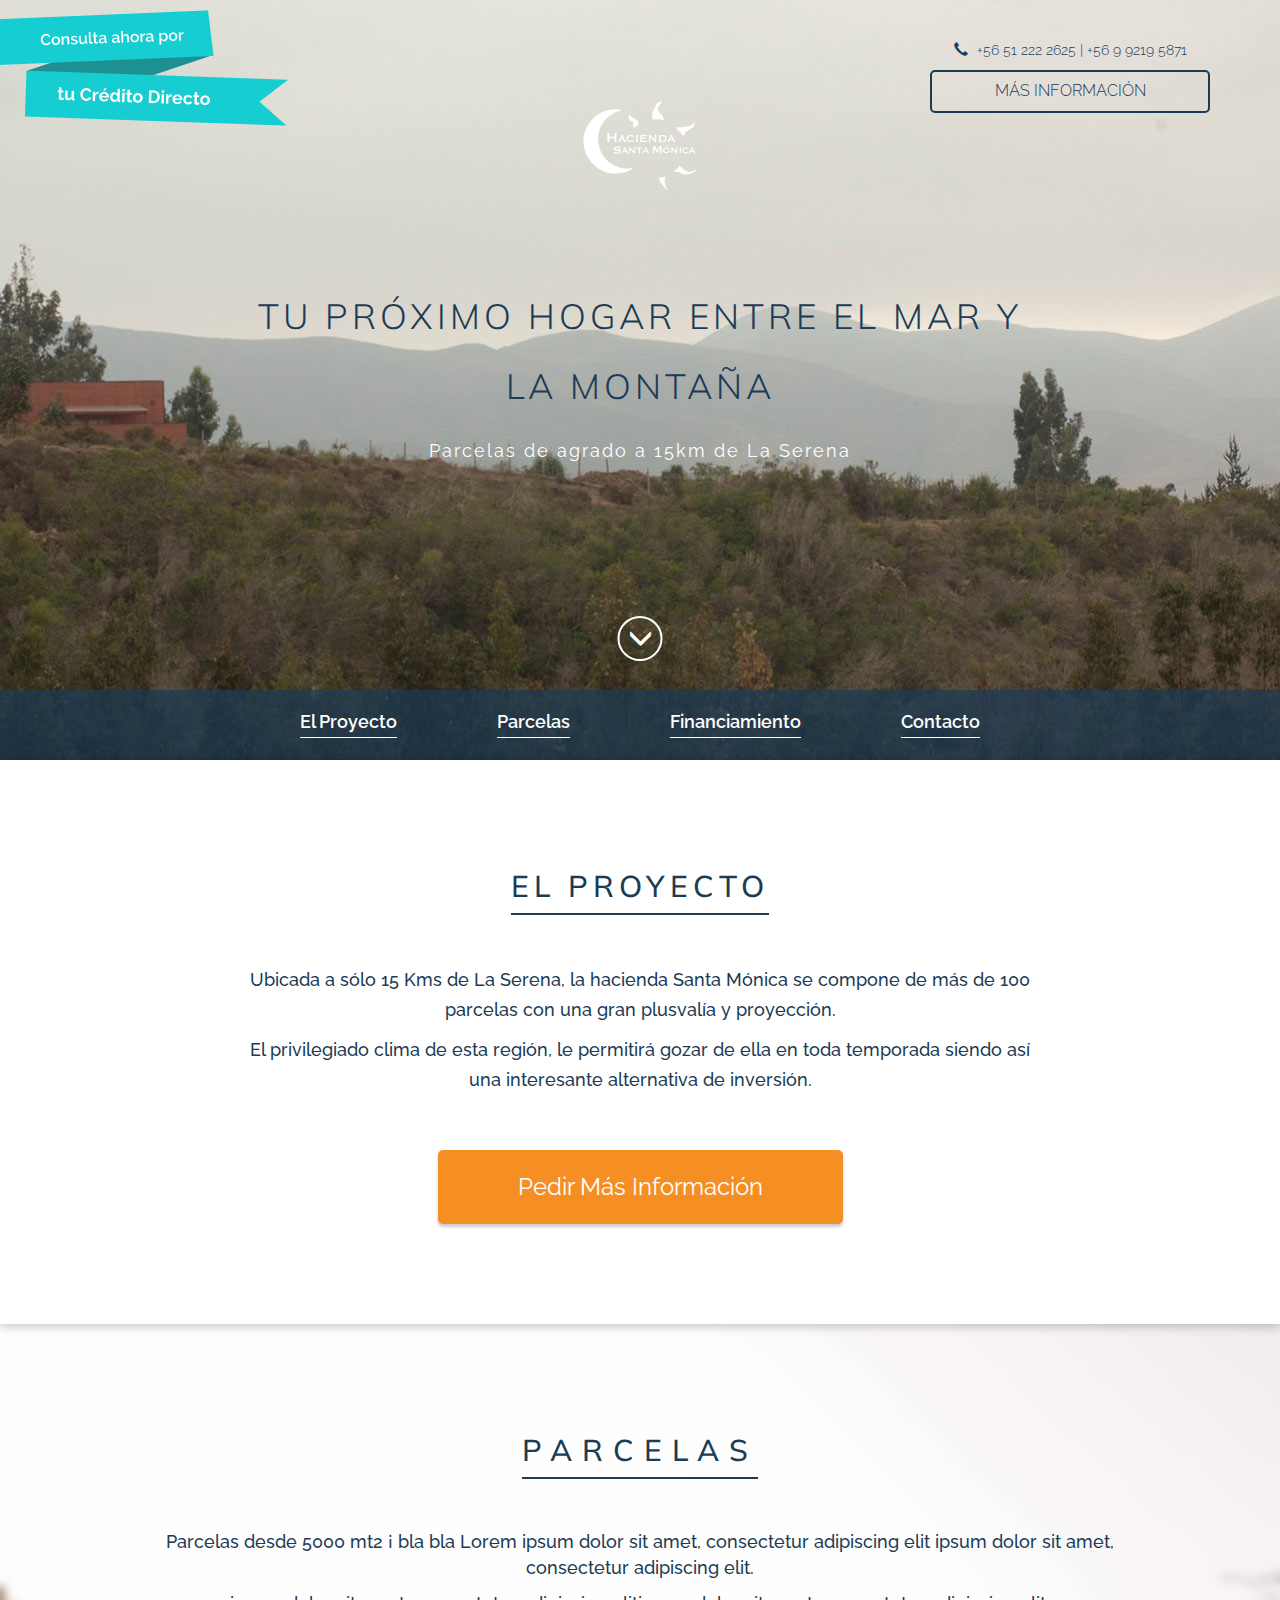
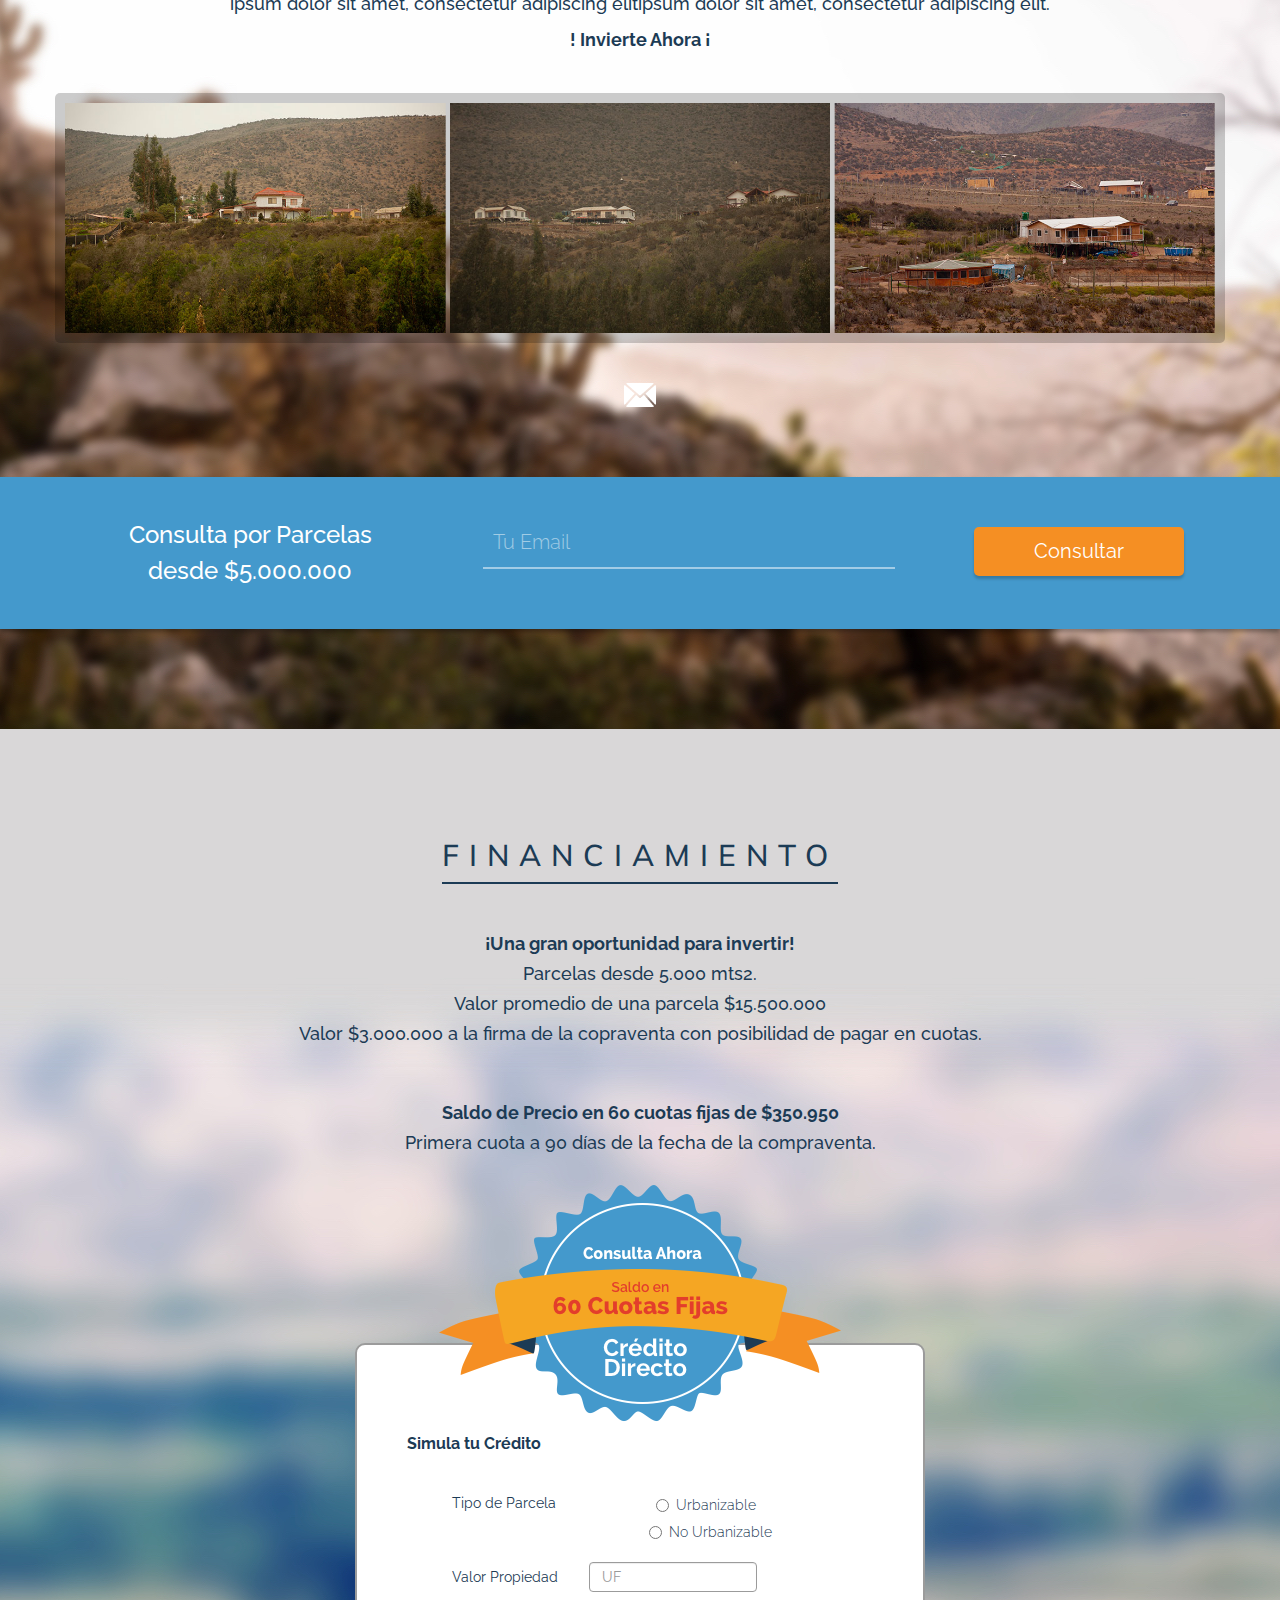
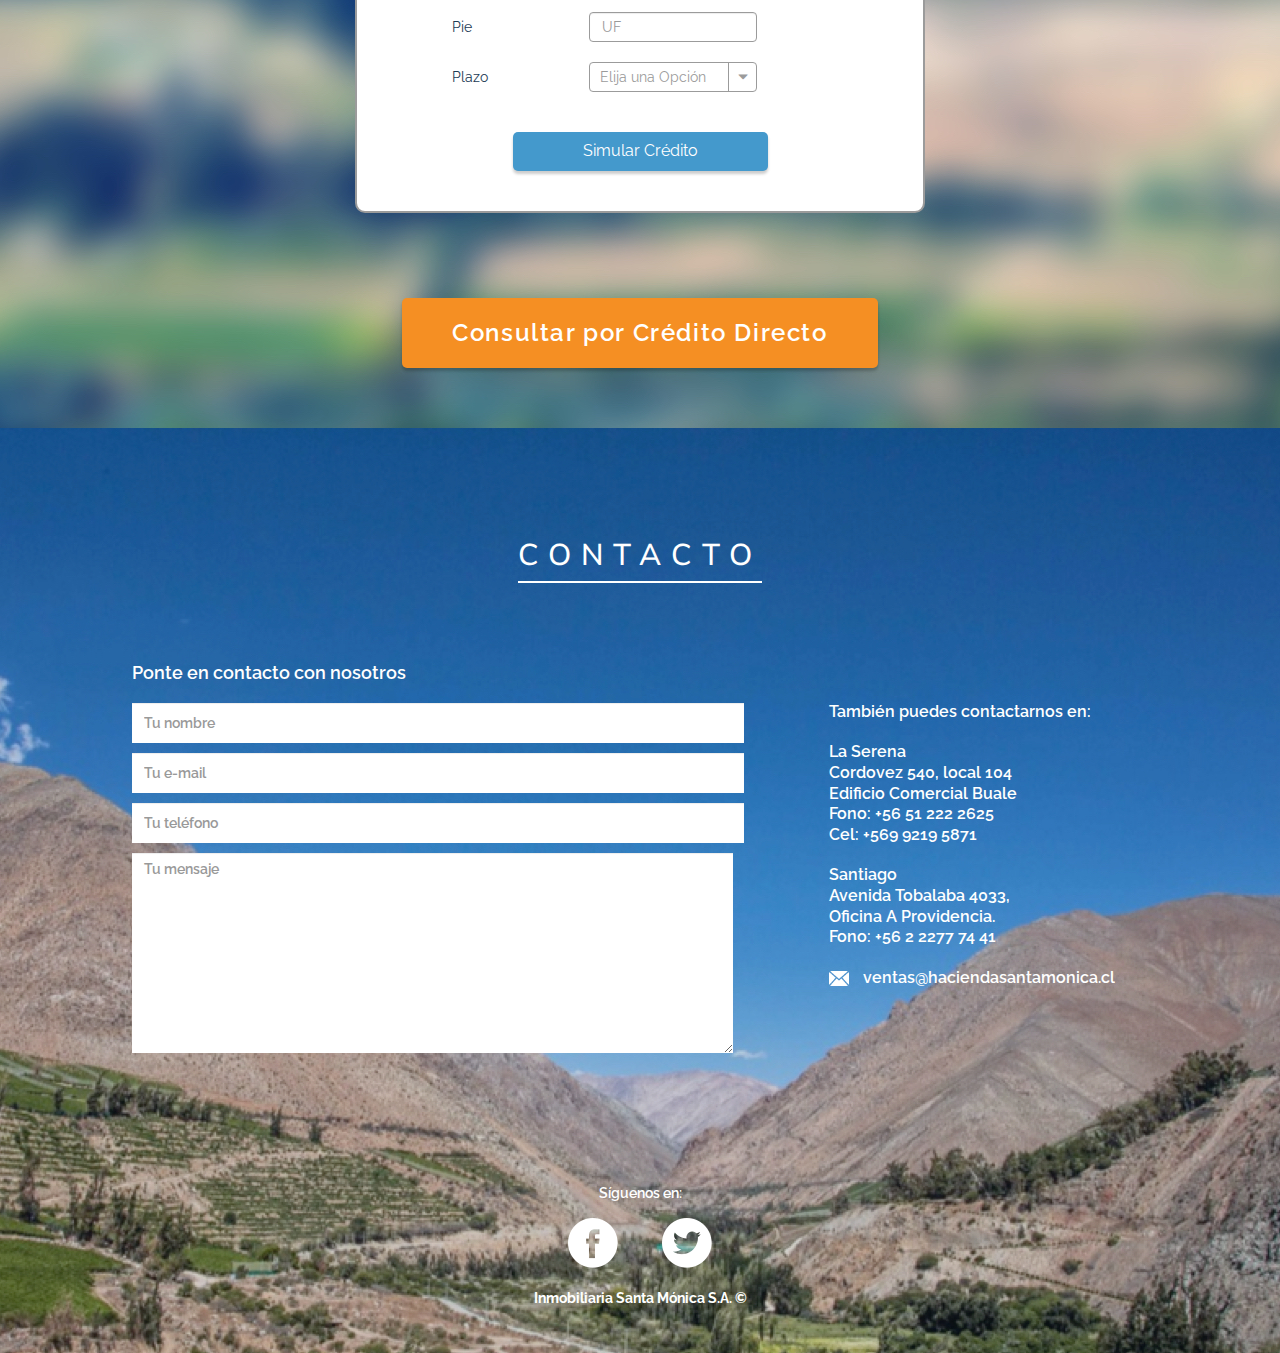
<file: index 7.45.36 AM.html>
<!DOCTYPE html>
<html lang="es">
<head>
	<title>HACIENDA SANTA MÓNICA</title>
	<meta http-equiv="Content-Type" content="text/html; charset=utf-8">
	<meta name="viewport" content="width=device-width, initial-scale=1.0, maximum-scale=1.0, user-scalable=no" />

	<link href='https://fonts.googleapis.com/css?family=Muli:400,300,300italic,400italic' rel='stylesheet' type='text/css'>
	<link href='https://fonts.googleapis.com/css?family=Raleway:400,700,600,300,300italic,400italic,600italic,700italic' rel='stylesheet' type='text/css'>

	<link href="css/bootstrap.css" rel="stylesheet" media="screen">
	<link href="css/styles.css" rel="stylesheet" media="screen">
	<script src="js/jquery-1.10.2.js"></script>
	<script src="js/bootstrap.js"></script>
</head>

<body class="home">
	<div class="wrapper">
		
		<!-- HEADER IMAGEN -->
		<header class="header-image">
			<img class="fondo" src="img/img-header.jpg">
			<img class="ribbons" src="img/ribbons.png">

			<div class="container">
				<div class="row">
					<div class="col-sm-4 col-sm-push-8 col-xs-12">
						<div class="info-ct">
							<p><span class="glyphicon glyphicon-earphone"></span> +56 51 222 2625 | +56 9 9219 5871</p>
							<a class="btn btn-default" href="#">MÁS INFORMACIÓN</a>
						</div>						
					</div>

					<div class="col-sm-4 col-sm-offset-4 col-sm-pull-4 col-xs-12 div-logo">
						<img src="img/logo.svg">
					</div>					

					<div class="col-xs-12">
						<h1>TU PRÓXIMO HOGAR ENTRE EL MAR Y LA MONTAÑA</h1>
						<h4>Parcelas de agrado a 15km de La Serena</h4>
					</div>
				</div>
			</div>
			<a class="btn-down" href="#"><span class="glyphicon glyphicon-menu-down"></span></a>
		</header>
		

		<!-- MENU DE NAVEGACION -->
		<nav class="navbar navbar-default hidden-xs">
			<div class="container">
				<!--a  class="navbar-brand" href="#">brand</a-->
				<ul class="nav navbar-nav">
					<li><a href="#">El Proyecto</a></li>
					<li><a href="#">Parcelas</a></li>
					<li><a href="#">Financiamiento</a></li>
					<li><a href="#">Contacto</a></li>
				</ul>
			</div>
		</nav>


		<!-- BLOQUE EL PROYECTO -->
		<div class="proyecto">
			<div class="container">
				<h2>EL PROYECTO</h2>
				<h4>Ubicada a sólo 15 Kms de La Serena, la hacienda Santa Mónica se compone de más de 100 parcelas con una gran plusvalía y proyección.</h4>
				<h4>El privilegiado clima de esta región, le permitirá gozar de ella en toda temporada siendo así una interesante alternativa de inversión.</h4>

				<a href="#" class="btn btn-default">Pedir Más Información</a>
			</div>
		</div><!-- /FIN BLQUE EL PROYECTO -->
		

		<!-- BLOQUE PARCELAS -->
		<div class="parcelas">
			<img src="img/fondo-parcelas.jpg">

			<div class="container">
				<h2>PARCELAS</h2>
				<h4>Parcelas desde 5000 mt2 ¡ bla bla  Lorem ipsum dolor sit amet, consectetur adipiscing elit ipsum dolor sit amet, consectetur adipiscing elit.</h4>
				<h4>ipsum dolor sit amet, consectetur adipiscing elitipsum dolor sit amet, consectetur adipiscing elit.</h4>
				<h4><strong>! Invierte Ahora ¡</strong></h4>

				<div class="row">
					<div class="fotos-parcelas">
						<div class="col-md-4">
							<div class="img-parcela">
								<img class="img-responsive" src="img/parcela01.jpg">
							</div>
						</div>

						<div class="col-md-4">
							<div class="img-parcela">
								<img class="img-responsive" src="img/parcela02.jpg">
							</div>
						</div>

						<div class="col-md-4">
							<div class="img-parcela">
								<img class="img-responsive" src="img/parcela03.jpg">
							</div>
						</div>
					</div>						
				</div>

				<span><img src="img/ico-inbox.png"></span>
			</div>

			<div class="block-azul">
				<div class="container">
					<div class="row">
						<div class="col-md-4">
							<h3>Consulta por Parcelas desde $5.000.000</h3>
						</div>

						<div class="col-md-5">
							<input class="form-control" type="email" placeholder="Tu Email">
						</div>

						<div class="col-md-3">
							<a href="#" class="btn btn-default">Consultar</a>
						</div>
					</div>
				</div>
			</div>
		</div><!-- /FIN BLOQUE PARCELAS -->


		<!-- BLOQUE FINANCIAMIENTO -->
		<div class="financiamiento">
			<img src="img/fondo-financiamiento.jpg">
			<div class="container">
				<h2>FINANCIAMIENTO</h2>
				<h4><strong>¡Una gran oportunidad para invertir!</strong></h4>
				<h4>Parcelas desde 5.000 mts2.</h4>
				<h4>Valor promedio de una parcela $15.500.000</h4>
				<h4>Valor $3.000.000 a la firma de la copraventa con posibilidad de pagar en cuotas.</h4>
				<br>
				<br>
				<h4><strong>Saldo de Precio en 60 cuotas fijas de $350.950</strong></h4>
				<h4>Primera cuota a 90 días de la fecha de la compraventa.</h4>
				
				<div class="cuadro-simulador">
					<img src="img/img-oferta.png">
					<h4>Simula tu Crédito</h4>

					<form class="form-horizontal">
						<div class="form-group">
							<label class="col-sm-4 control-label">Tipo de Parcela</label>
    						<div class="col-sm-8">
        						<label class="radio-inline">
  									<input type="radio" name="inlineRadioOptions" id="inlineRadio1" value="option1"> Urbanizable
								</label>
								<label class="radio-inline">
  									<input type="radio" name="inlineRadioOptions" id="inlineRadio1" value="option2"> No Urbanizable
								</label>
    						</div>
  						</div>

						<div class="form-group">
							<label class="col-sm-4 control-label">Valor Propiedad</label>
    						<div class="col-sm-6">
      							<input type="text" class="form-control" placeholder="UF">
    						</div>
						</div>

						<div class="form-group">
							<label class="col-sm-4 control-label">Pie</label>
    						<div class="col-sm-6">
      							<input type="text" class="form-control" placeholder="UF">
    						</div>
						</div>

						<div class="form-group">
							<label class="col-sm-4 control-label">Plazo</label>
    						<div class="col-sm-6">
      							<div class="dropdown">
  									<button class="btn btn-default" id="dLabel" type="button" data-toggle="dropdown" aria-haspopup="true" aria-expanded="false">
    									Elija una Opción
    									<span class="glyphicon glyphicon-triangle-bottom"></span>
  									</button>
  									<ul class="dropdown-menu" aria-labelledby="dLabel">
   										<li><a href="#">Opción 01</a></li>
   										<li><a href="#">Opción 02</a></li>
   										<li><a href="#">Opción 03</a></li>
   										<li><a href="#">Opción 04</a></li>
  									</ul>
								</div>
    						</div>
						</div>						
					</form>
					<a href="#" class="btn btn-default">Simular Crédito</a>
				</div>
				
				<a href="#" class="btn btn-default">Consultar por Crédito Directo</a>
			</div>
		</div><!-- /FIN BLOQUE FINANCIAMIENTO -->


		<!-- BLOQUE CONTACTO -->
		<div class="contacto">
			<img src="img/fondo-contacto.jpg">

			<div class="container">
				<h2>CONTACTO</h2>
				<div class="row">
					<div class="col-sm-8 col-formu">
						<h4>Ponte en contacto con nosotros</h4>
						<form>
							<div class="form-group">
								<input type="text" class="form-control" id="exampleInputEmail1" placeholder="Tu nombre">
							</div>
							<div class="form-group">
								<input type="email" class="form-control" id="exampleInputEmail1" placeholder="Tu e-mail">
							</div>
							<div class="form-group">
								<input type="text" class="form-control" id="exampleInputEmail1" placeholder="Tu teléfono">
							</div>
							<div class="form-group">
								<textarea class="form-control" rows="3" placeholder="Tu mensaje"></textarea>
							</div>
						</form>
					</div>

					<div class="col-sm-4 col-info">
						<h4>También puedes contactarnos en:</h4>
						<br>
						<h4>La Serena</h4>
						<h4>Cordovez 540, local 104</h4>
						<h4>Edificio Comercial Buale</h4>
						<h4>Fono: +56 51 222 2625</h4>
						<h4>Cel: +569 9219 5871</h4>
						<br>
						<h4>Santiago</h4>
						<h4>Avenida Tobalaba 4033,</h4>
						<h4>Oficina A Providencia.</h4>
						<h4>Fono: +56 2 2277 74 41</h4>
						<br>
						<h4><span><img src="img/ico-inbox.png"></span> ventas@haciendasantamonica.cl</h4>
					</div>

					<div class="col-xs-12 text-center col-siguenos">
						<p>Síguenos en:</p>
						<div class="redes-sociales">
							<a href="#"><img src="img/ico-face.png"></a>
							<a href="#"><img src="img/ico-twitter.png"></a>
						</div>
						<p><strong>Inmobiliaria Santa Mónica S.A. ©</strong></p>
					</div>
				</div>
			</div>
		</div>
		


	</div><!-- /FIN WRAPPER -->

	    
</body>
</html>
</file>
<file: css/styles.css>
/*ESTILOS CSS - LANDING*/

* {margin:0; padding:0;}

body{
	font-family: 'Raleway', sans-serif;
}
.clearfix {
  *zoom:1; 
  display:block;
}
.clearfix:before, 
.clearfix:after {
  display:table; 
  content:""; 
  line-height:0; 
  visibility:hidden; 
  height:0;}
.clearfix:after {
  clear:both;
}

.shadow {
  position: relative;
  -webkit-box-shadow: 0px 2px 5px 0px rgba(50, 50, 50, 0.75);
  -moz-box-shadow: 0px 2px 5px 0px rgba(50, 50, 50, 0.75);
  box-shadow: 0px 2px 5px 0px rgba(50, 50, 50, 0.75);
}
button.btn-primary, a.btn-primary,
a.btn-default{
	background-image: none;
	text-shadow: none;
	border: none;
	border-radius: 0;
}
button.btn-primary:active,
button.btn-primary:focus,
a.btn-default:active,
a.btn-default:focus{
	background-color: rgba(0,0,0,0.3);
	box-shadow: none;
	outline: none;
}

.header-image{
	position: relative;
	width: 100%;
	height: 760px;
	overflow: hidden;
	background-color: #4499CC;
}
header.header-image > img.fondo{
	position: absolute;
	transform: translateX(-50%) translateY(-50%);
	top: 50%;
	left: 50%;
}
header.header-image img.ribbons{
	position: absolute;
	top: 10px;
	left: -35px;
}
header.header-image .div-logo img{
	margin: 100px auto 20px;
	display: block;
}
header.header-image .container{
	position: relative;
}
header.header-image .info-ct{
	width: 280px;
	text-align: center;
	color: #1C3B55;
	padding-top: 40px;
	position: relative;
	float: right;
}
header.header-image .info-ct p{
	font-weight: 300;
}
header.header-image .info-ct p span{
	margin-right: 5px;
}
header.header-image .info-ct a.btn{
	border: 2px solid #1C3B55;
	border-radius: 5px;
	background-color: transparent;
	font-size: 16px;
	font-weight: 300;
	width: 100%;
	color: #1C3B55;
	padding: 8px 10px;
}
header.header-image h1{
	font-size: 35px;
	color: #1C3B55;
	text-align: center;
	font-family: 'Muli', sans-serif;
	font-weight: 300;
	line-height: 70px;
	margin-top: 70px;
	padding: 0px 15%;
	letter-spacing: 4px;
}
header.header-image h4{
	color: #fff;
	text-align: center;
	font-weight: 400;
	letter-spacing: 2px;
	margin-top: 20px;
}
header.header-image a.btn-down{
	position: absolute;
	bottom: 100px;
	transform: translateX(-50%);
	left: 50%;
}
header.header-image a.btn-down span{
	color: #fff;
	font-size: 25px;
	border-radius: 50%;
	border: 2px solid #fff;
	padding: 8px;
}

nav.navbar-default{
	margin: 0;
	margin-top: -70px;
	background-color: rgba(28,59,85,0.7);
	border: none;
	color: #fff;
	min-height: 70px;
	padding: 12px 10px;
}
nav.navbar-default ul.navbar-nav{
	float: none;
	margin: auto;
	display: table;
}
nav.navbar-default ul.navbar-nav li a{
	color: #fff;
    font-size: 18px;
    font-weight: 600;
    padding: 10px 0px 5px;
    margin: 0px 50px;
    border-bottom: 1px solid #fff;
}
nav.navbar-default ul.navbar-nav li a:hover{
	color: #16CDD1;
	border-color: #16CDD1;
}


/* ATRIBUTOS PARA PROYECTO */
.proyecto{
	position: relative;
	padding-bottom: 100px;
	background-color: #fff;
	box-shadow: 0 2px 10px 0 rgba(0,0,0,0.25);
	z-index: 5;
}
.proyecto .container{
	text-align: center;
	color: #1C3B55;
	padding: 0px 15%;
}
.proyecto h2{
	letter-spacing: 5px;
	border-bottom: 2px solid #1C3B55;
	margin-top: 100px;
	margin-bottom: 40px;
	padding: 10px 0px;
	display: inline-block;
	font-family: 'Muli', sans-serif;
}
.proyecto h4{
	line-height: 30px;
}
.proyecto a{
	background-color: #F58F23;
	padding: 20px 80px;
	color: #fff;
	font-size: 24px;
	margin-top: 45px;
	border-radius: 5px;
	box-shadow: 0 3px 3px 0 rgba(0,0,0,0.2);
	-webkit-box-shadow: 0 3px 3px 0 rgba(0,0,0,0.2);
	-moz-box-shadow: 0 3px 3px 0 rgba(0,0,0,0.2);
}
.proyecto a:hover{
	background-color:#C2711C;
	color: #fff;
}


/* ATRIBUTOS PARA PARCELAS */
.parcelas {
	position: relative;
	overflow: hidden;
	padding-bottom: 100px;
	z-index: 4;
}
.parcelas > img {
	position: absolute;
	transform: translateX(-50%) translateY(-50%);
	top: 50%;
	left: 50%;
	width: 2000px;
}
.parcelas .container{
	position: relative;
	text-align: center;
	color: #1C3B55;
}
.parcelas h2{
	letter-spacing: 10px;
	padding: 10px 0px;
	border-bottom: 2px solid #1C3B55;
	display: inline-block;
	margin: 100px 0 40px;
	font-family: 'Muli', sans-serif;
}
.parcelas h4{
	padding: 0px 6%;
	line-height: 26px;
}
.parcelas .fotos-parcelas{
	margin-top: 30px;
	position: relative;
	padding: 10px 8px;
	display: table;
	background-color: rgba(0,0,0,0.2);
	border-radius: 5px;
	width: 100%;
}
.left-menos{
	margin-left: -15px;
}
.right-menos{
	margin-right: -15px;
}
.parcelas .fotos-parcelas .img-parcela{
	overflow: hidden;
	height: 230px;
	border-left: 2px solid transparent;
	border-right: 2px solid transparent;
	margin: 0px -15px;
	position: relative;
}
.parcelas .fotos-parcelas .img-parcela img{
	position: absolute;
    transform: translateX(-50%) translateY(-50%);
    top: 50%;
    left: 50%;
}
.parcelas span{
	margin: 40px auto 70px;
	display: block;
}
.parcelas .block-azul{
	background-color: #4499CC;
	padding: 40px 0px;
	position: relative;
	box-shadow: 0 3px 4px 0 rgba(0,0,0,0.3);
	-webkit-box-shadow: 0 3px 4px 0 rgba(0,0,0,0.3);
	-moz-box-shadow: 0 3px 4px 0 rgba(0,0,0,0.3);
}
.parcelas .block-azul h3{
	color: #fff;
	margin: 0;
	line-height: 36px;
	padding: 0px 22px;
}
.parcelas .block-azul input{
	background-color: transparent;
	border-radius: 0;
	border: 0;
	border-bottom: 2px solid rgba(255,255,255,0.5);
	box-shadow: none;
	color: #fff;
	font-size: 20px;
	font-weight: 600;
	padding: 25px 10px;
	width: 90%;
	margin: 0px auto;
}
.parcelas .block-azul input::-webkit-input-placeholder{
	color: rgba(255,255,255,0.5);
	font-weight: 300;
}
.parcelas .block-azul input::-moz-placeholder{
	color: rgba(255,255,255,0.5);
	font-weight: 300;
}
.parcelas .block-azul a.btn{
	background-color: #F58F23;
	padding: 10px 60px;
	border-radius: 5px;
	color: #fff;
	font-size: 20px;
	margin-top: 10px;
	box-shadow: 0 3px 3px 0 rgba(0,0,0,0.2);
	-webkit-box-shadow: 0 3px 3px 0 rgba(0,0,0,0.2);
	-moz-box-shadow: 0 3px 3px 0 rgba(0,0,0,0.2);
}
.parcelas .block-azul a.btn:hover{
	background-color: #C2711C;
}
/*corretaje*/
.corretaje{
	position: relative;
	overflow: hidden;
	padding-bottom: 100px;
	z-index: 3;
	margin-bottom: -20px;
}
.corretaje > img{
	position: absolute;
	transform: translateX(-50%) translateY(-50%);
	top:50%;
	left: 50%;
	width: 2000px;
}
.corretaje .container{
	text-align: center;
	color: #1C3B55;
	position: relative;
}
.corretaje .modulo{
	margin: 100px auto;
	padding: 40px 40px;
	border-radius: 10px;
	background: rgba(255,255,255,0.5);
}
.corretaje h2{
	text-transform: uppercase;
	letter-spacing: 10px;
	padding: 10px 0px;
	border-bottom: 2px solid #1C3B55;
	display: inline-block;
	margin: 30px 0 40px;
	font-family: 'Muli', sans-serif;
}
.corretaje .col-md-6.col-lg-6{
	margin-top:15px;
}

/*Financiamiento*/
.financiamiento {
	position: relative;
	padding-bottom: 60px;
	overflow: hidden;
}
.financiamiento > img{
	position: absolute;
	transform: translateX(-50%) translateY(-50%);
	top: 50%;
	left: 50%;
}
.financiamiento .container{
	text-align: center;
	color: #1C3B55;
	position: relative;
}
.financiamiento h2{
	letter-spacing: 10px;
	padding: 10px 0px;
	border-bottom: 2px solid #1C3B55;
	display: inline-block;
	margin: 100px 0 40px;
	font-family: 'Muli', sans-serif;
}
.financiamiento .cuadro-simulador{
	max-width: 570px;
	background-color: #fff;
	border-radius: 10px;
	border: 2px solid #9B9B9B;
	position: relative;
	margin: 190px auto 50px;
	padding: 80px 100px 40px;
}
.financiamiento .cuadro-simulador > img{
	top: -160px;
	position: absolute;
	transform: translateX(-50%);
	left: 50%;
}
.financiamiento .cuadro-simulador > h4{
	margin-left: -50px;
	text-align: left;
	font-weight: 700;
	font-size: 16px;
}
.financiamiento .form-horizontal{
	margin-top: 35px;
}
.financiamiento .form-group {
	margin-bottom: 20px;
}
.financiamiento .form-group .control-label {
	padding: 5px 0px 0px 10px;
	text-align: left;
	font-weight: 400;
}
.financiamiento .form-group .form-control{
	border-color: #9B9B9B;
	height: 30px;
}
.financiamiento .form-group .radio-inline{
	font-weight: 300;
}
.financiamiento .form-group .dropdown button{
	width: 100%;
	text-align: left;
	color: #9B9B9B;
	border-color: #9B9B9B;
	height: 30px;
	padding: 4px 10px;
	outline: none;
}
.financiamiento .form-group .dropdown button:hover{
	background-color: transparent;
}
.financiamiento .form-group .dropdown button span{
	position: absolute;
	right: 0;
	padding: 9px;
	border-left: 1px solid #9B9B9B;
	font-size: 10px;
}

.financiamiento .cuadro-simulador > a.btn,
.contacto input[type="submit"]{
	background-color: #4499CC;
	font-size: 16px;
	padding: 8px 70px;
	color: #fff;
	border-radius: 5px;
	margin-top: 20px;
	box-shadow: 0 3px 3px 0 rgba(0,0,0,0.2);
	-webkit-box-shadow: 0 3px 3px 0 rgba(0,0,0,0.2);
	-moz-box-shadow: 0 3px 3px 0 rgba(0,0,0,0.2);
}

.financiamiento .cuadro-simulador > a.btn:hover,
.contacto input[type="submit"]:hover{

	background-color: #3578A1;
}


.financiamiento .container > a.btn{
	background-color: #F58F23;
	color: #fff;
	padding: 18px 50px;
	font-size: 24px;
	font-weight: 600;
	border-radius: 5px;
	margin-top:35px;
	letter-spacing: 1.6px;
	box-shadow: 0 3px 3px 0 rgba(0,0,0,0.2);
	-webkit-box-shadow: 0 3px 3px 0 rgba(0,0,0,0.2);
	-moz-box-shadow: 0 3px 3px 0 rgba(0,0,0,0.2);
}
.financiamiento .container > a.btn:hover{
	background-color: #C2711C;
}

/* ATRIBUTOS PARA CONTACTO */
.contacto {
	position: relative;
	padding-bottom: 30px;
	overflow: hidden;
}
.contacto > img{
	position: absolute;
	transform: translateX(-50%) translateY(-50%);
	top: 50%;
	left: 50%;
}
.contacto .container{
	position: relative;
	color: #fff;
	padding: 0px 6%;
}
.contacto h2{
	letter-spacing: 10px;
	padding: 10px 0px;
	border-bottom: 2px solid #fff;
	display: table;
	margin: 100px auto 40px;
	font-family: 'Muli', sans-serif;
}
.contacto .container .row{
	margin-top: 120px;
}
.contacto .col-formu{
	position: relative;
	padding-right: 70px;
}
.contacto .col-formu h4{
	position: absolute;
	top: -50px;
	font-weight: 600;
}
.contacto .col-formu .form-group{
	margin-bottom: 10px;
}
.contacto .col-formu .form-group input{
	border-radius: 0;
	border: none;
	color: #1C3B55;
	font-weight: 600;
	height: 40px;
}
.contacto .col-formu .form-group input[type="submit"] {
	color: white;
}
.contacto .col-formu .form-group textarea{
	border-radius: 0;
	border: none;
	color: #1C3B55;
	font-weight: 600;
	height: 200px;
	max-width: 601px;
	margin-top: 5px;
}
.contacto .col-info h4{
	margin: 0 0 3px;
	font-size: 16px;
	font-weight: 600;
}
.contacto .col-info h4 span img{
	width: 20px;
	margin-right: 10px;
}
.contacto .col-siguenos{
	margin-top: 120px;
}
.contacto .col-siguenos p{
	font-weight: 600;
	margin-bottom: 15px;
}
.contacto .col-siguenos .redes-sociales {
	margin-bottom: 20px;
}
.contacto .col-siguenos .redes-sociales a + a {
	margin-left: 40px;
}
.contacto .col-siguenos .redes-sociales a:hover{
	opacity: 0.75;
}
.corretaje__description,
.corretaje__list {
	margin: 0 auto;
	max-width: 480px;
}

.corretaje__description:nth-of-type(2) {
	margin-top: 3rem
}

.corretaje__list {
	margin: 1rem auto 3rem;
}
.corretaje__list p {
	font-weight: bold;
	line-height: 1.2;
	margin: 3rem 0 1rem;
	text-align: left;
}
.corretaje__list li {
	text-align: left;
}

.corretaje__row .number {
	background-color: #16cdd1;
	border-radius: 50%;
	border: 2px solid white;
	color: white;
	display: inline-block;
	font-size: 24px;
	font-weight: bolder;
	height: 44px;
	line-height: 38px;
	text-align: center;
	width: 44px;
}
.corretaje__row .heading {
	margin-bottom: 2rem;
}
.corretaje__row .title {
	display: inline-block;
	line-height: 1;
	margin: 0;
	text-transform: uppercase;
}

.corretaje__model__list li {
	list-style: none;
	padding-left: 3rem;
	position: relative;
}
.corretaje__model__list span {
	color: #16cdd1;
	left: 0;
	position: absolute;
}

.help-block {
	font-size: 12px;
	margin-bottom: 0;
	text-align: left;
}

@media (max-width: 1200px) {
	.parcelas .fotos-parcelas .img-parcela{
		height: 195px;
	}
}
@media (max-width: 992px) {

	p{
		font-size: 12px;
	}
	h2{
		font-size: 18px;
		letter-spacing: 5px;
	}
	h4{
		font-size: 14px;
	}
	header.header-image .info-ct{
		width: 220px;
	}
	header.header-image h1{
		font-size: 30px;
		line-height: 45px;
		padding: 0px 12%;
	}
	header.header-image .div-logo img {
    	margin: 160px auto 20px;
	}
	nav.navbar-default ul.navbar-nav li a{
		margin: 0px 30px;
	}

	.parcelas > img {
    	transform: translateX(-50%);
    	top: 0%;
	}
	.corretaje > img {
    	transform: translateX(-50%);
    	top: 0%;
	}
	.proyecto {
		padding-bottom: 70px;
	}
	.parcelas{
		padding-bottom: 0;
	}
	.contacto{
		padding-bottom: 30px;
	}
	.proyecto h2,
	.parcelas h2,
	.financiamiento h2 {
		margin-top: 80px;
		letter-spacing: 5px;
	}
	.proyecto h4,
	.parcelas h4,
	.financiamiento h4 {
    	line-height: 24px;
	}
	.financiamiento h4{
		margin: 3px;
	}
}

@media (max-width: 767px) {

	header.header-image .info-ct {
    	width: 290px;
    	margin: 0px auto;
    	float: none;
    	padding-top: 15px;
	}
	header.header-image .div-logo img {
    	margin: 80px auto 40px;
    	width: 85px;
	}
	header.header-image h1 {
    	font-size: 20px;
    	line-height: 30px;
    	padding: 0px 5%;
    	margin-top: 0px;
	}
	header.header-image h4{
		line-height: 18px;
		padding: 0 10%;
	}
	header.header-image img.ribbons {
    	position: absolute;
    	top: inherit;
    	left: calc(50% - 140px);
    	bottom: 170px;
    	width: 280px;
	}
	.proyecto a{
		width: 100%;
		padding: 20px;
		font-size: 18px;
	}
	.parcelas .container{
		padding: 0px 30px;
	}
	.parcelas .block-azul h3{
		line-height: 24px;
		font-size: 16px;
	}
	.parcelas .block-azul a.btn{
		font-size: 16px;
	}
	.parcelas .block-azul input{
		max-width: 350px;
	}

	.financiamiento > img {
    	transform: translateX(-50%);
    	top: 0%;
	}
	.corretaje > img {
    	transform: translateX(-50%);
    	top: 0%;
	}
	.financiamiento .cuadro-simulador{
		padding: 60px 30px 40px;
		margin-top: 120px;
	}
	.financiamiento .cuadro-simulador > img{
		width: 240px;
		top: -95px;
	}
	.financiamiento .cuadro-simulador > h4{
		margin: 0 auto;
		text-align: center;
	}
	.financiamiento .form-horizontal{
		text-align: left;
		margin-top: 20px;
	}
	.contacto .col-formu{
		padding-right: 15px;
	}
	.financiamiento .form-group .control-label{
		padding-left: 15px;
	}
	.contacto .col-formu .form-group input{
		height: 30px;
	}
	.contacto .col-formu .form-group textarea{
		max-width: 662px;
		height: 130px;
	}
	.contacto .col-info{
		margin-top: 50px;
	}
	.contacto .col-info h4{
		font-size: 13px;
	}
	.contacto .col-siguenos {
    	margin-top: 50px;
	}

}

@media (max-width: 480px) {

	.proyecto .container {
    	padding: 0px 15px;
	}
	.parcelas .block-azul input{
		width: 100%;
		font-size: 14px;
		padding: 20px 10px;
	}
	.financiamiento .cuadro-simulador > a.btn{
		padding: 8px;
		width: 100%;
	}
	.financiamiento .container > a.btn{
		font-size: 16px;
		padding: 18px 15px;
		width: 100%;
		letter-spacing: 0;
	}
	.parcelas .fotos-parcelas .img-parcela img{
		max-width: 120%;
	}

}
</file>
